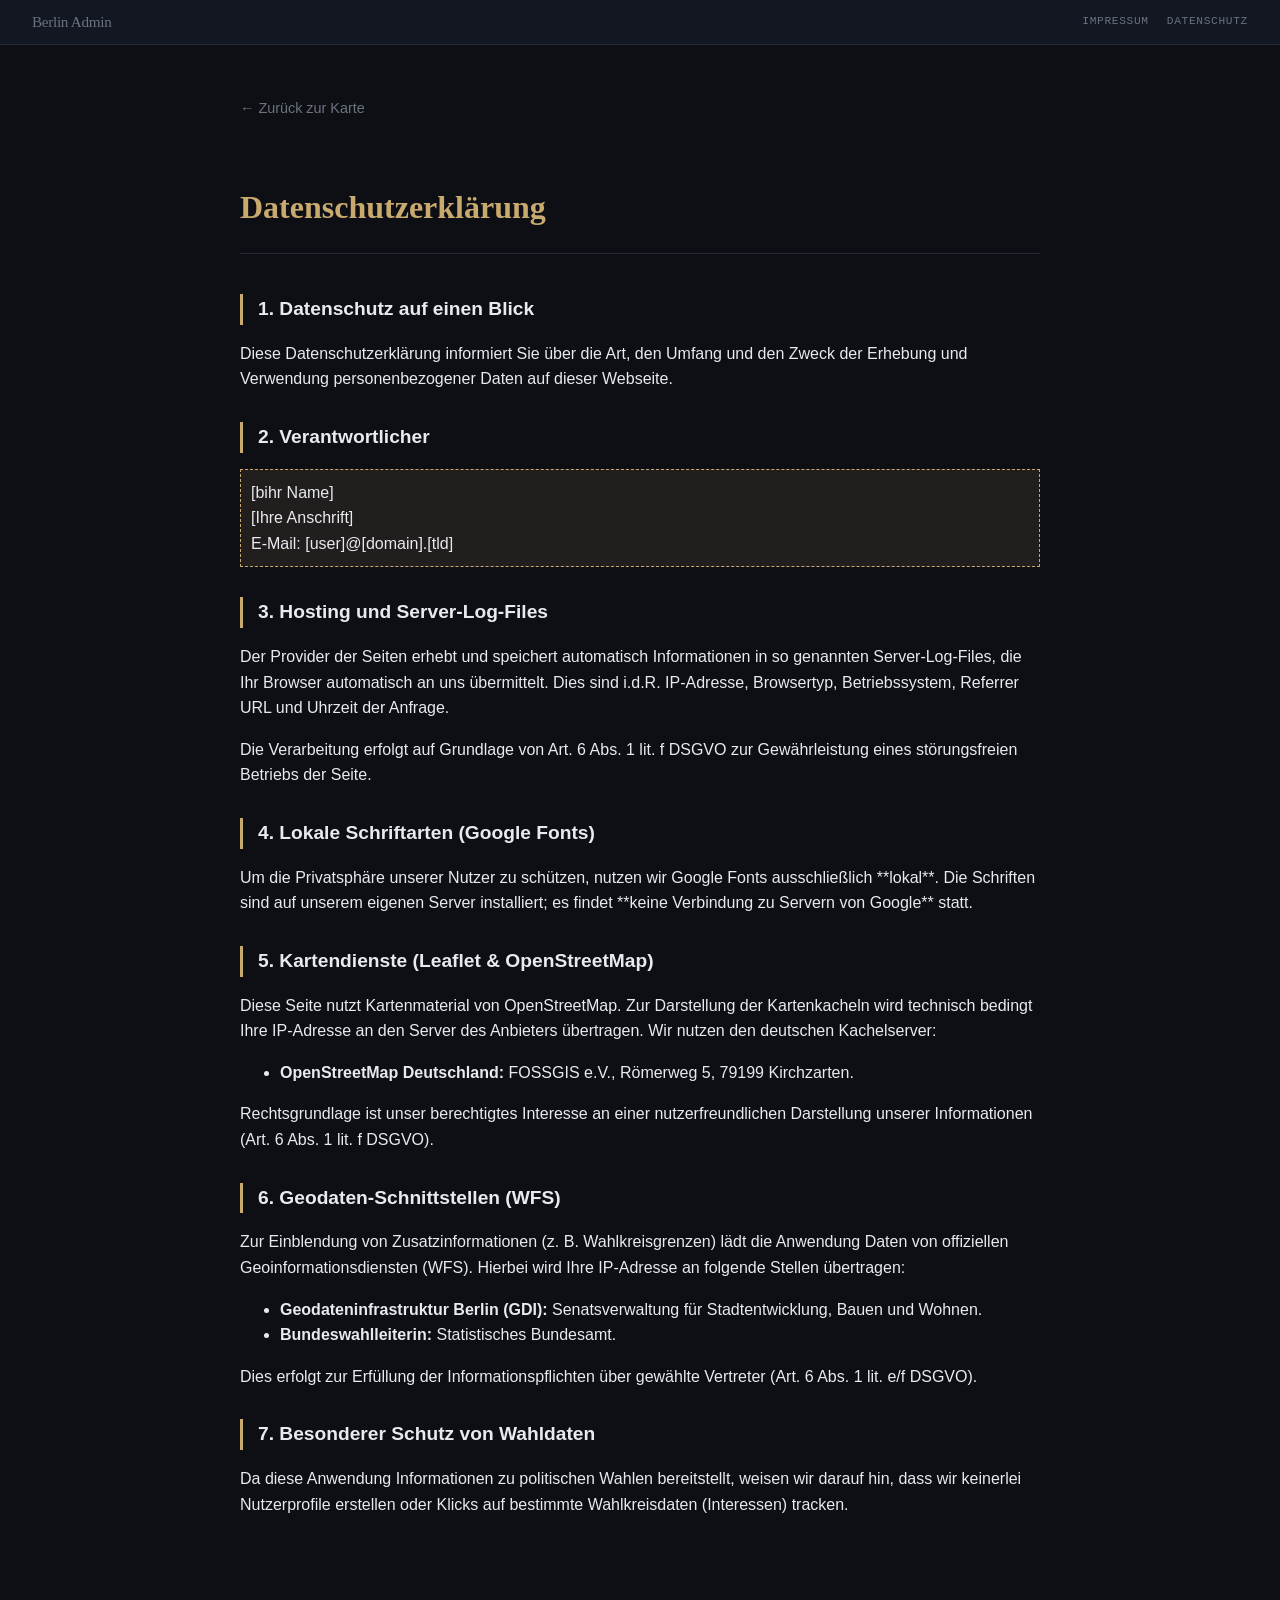
<file: datenschutz.html>
<!DOCTYPE html>
<html lang="de">

<head>
  <meta charset="UTF-8">
  <meta name="viewport" content="width=device-width, initial-scale=1.0">
  <title>Datenschutzerklärung – Berlin Admin</title>
  <style>
    :root {
      --bg: #0d0f14;
      --surface: #161a22;
      --border: #252b38;
      --text: #e8eaf0;
      --muted: #6b7280;
      --accent: #c8a96e;
    }

    body {
      margin: 0;
      background: var(--bg);
      color: var(--text);
      font-family: 'IBM Plex Sans', sans-serif;
      line-height: 1.6;
    }

    .legal-bar {
      display: flex;
      align-items: center;
      justify-content: space-between;
      gap: 16px;
      padding: 10px 32px;
      background: #121722;
      border-bottom: 1px solid var(--border);
      font-family: 'IBM Plex Mono', monospace;
      font-size: 0.7rem;
      letter-spacing: 0.06em;
      text-transform: uppercase;
    }

    .legal-title {
      font-family: 'Playfair Display', serif;
      color: var(--accent);
      font-size: 0.95rem;
      letter-spacing: -0.02em;
      text-transform: none;
      text-decoration: none;
    }

    .legal-links {
      display: flex;
      gap: 18px;
    }

    .legal-bar a {
      color: var(--muted);
      text-decoration: none;
      transition: color 0.15s ease;
    }

    .legal-bar a:hover {
      color: var(--accent);
    }

    .page {
      max-width: 800px;
      margin: 0 auto;
      padding: 50px 20px 70px;
    }

    h1 {
      font-family: 'Playfair Display', serif;
      color: var(--accent);
      border-bottom: 1px solid var(--border);
      padding-bottom: 20px;
      margin-bottom: 40px;
    }

    h2 {
      margin-top: 30px;
      font-size: 1.2rem;
      border-left: 3px solid var(--accent);
      padding-left: 15px;
    }

    .back-link {
      display: inline-block;
      margin-bottom: 40px;
      color: var(--muted);
      text-decoration: none;
      font-size: 0.9rem;
    }

    .back-link:hover {
      color: var(--accent);
    }

    .placeholder {
      background: rgba(200, 169, 110, 0.1);
      border: 1px dashed var(--accent);
      padding: 10px;
      margin: 10px 0;
    }

    .scr-prot {
      unicode-bidi: bidi-override;
      direction: rtl;
      display: inline-block;
    }
  </style>
</head>

<body>
  <div class="legal-bar">
    <a class="legal-title" href="index.html">Berlin Admin</a>
    <div class="legal-links">
      <a href="impressum.html">Impressum</a>
      <a href="datenschutz.html">Datenschutz</a>
    </div>
  </div>

  <div class="page">
    <a href="index.html" class="back-link">← Zurück zur Karte</a>
    <h1>Datenschutzerklärung</h1>

  <h2>1. Datenschutz auf einen Blick</h2>
  <p>Diese Datenschutzerklärung informiert Sie über die Art, den Umfang und den Zweck der Erhebung und Verwendung
    personenbezogener Daten auf dieser Webseite.</p>

  <h2>2. Verantwortlicher</h2>
  <div class="placeholder">
    <span class="scr-prot">[emaN rhib]</span><br>
    <span class="scr-prot">[tfirhcsnA erhI]</span><br>
    E-Mail: <span class="mail-prot" data-u="[user]" data-d="[domain]" data-t="[tld]"></span>
  </div>

  <h2>3. Hosting und Server-Log-Files</h2>
  <p>Der Provider der Seiten erhebt und speichert automatisch Informationen in so genannten Server-Log-Files, die Ihr
    Browser automatisch an uns übermittelt. Dies sind i.d.R. IP-Adresse, Browsertyp, Betriebssystem, Referrer URL und
    Uhrzeit der Anfrage.</p>
  <p>Die Verarbeitung erfolgt auf Grundlage von Art. 6 Abs. 1 lit. f DSGVO zur Gewährleistung eines störungsfreien
    Betriebs der Seite.</p>

  <h2>4. Lokale Schriftarten (Google Fonts)</h2>
  <p>Um die Privatsphäre unserer Nutzer zu schützen, nutzen wir Google Fonts ausschließlich **lokal**. Die Schriften
    sind auf unserem eigenen Server installiert; es findet **keine Verbindung zu Servern von Google** statt.</p>

  <h2>5. Kartendienste (Leaflet & OpenStreetMap)</h2>
  <p>Diese Seite nutzt Kartenmaterial von OpenStreetMap. Zur Darstellung der Kartenkacheln wird technisch bedingt Ihre
    IP-Adresse an den Server des Anbieters übertragen. Wir nutzen den deutschen Kachelserver:</p>
  <ul>
    <li><strong>OpenStreetMap Deutschland:</strong> FOSSGIS e.V., Römerweg 5, 79199 Kirchzarten.</li>
  </ul>
  <p>Rechtsgrundlage ist unser berechtigtes Interesse an einer nutzerfreundlichen Darstellung unserer Informationen
    (Art. 6 Abs. 1 lit. f DSGVO).</p>

  <h2>6. Geodaten-Schnittstellen (WFS)</h2>
  <p>Zur Einblendung von Zusatzinformationen (z. B. Wahlkreisgrenzen) lädt die Anwendung Daten von offiziellen
    Geoinformationsdiensten (WFS). Hierbei wird Ihre IP-Adresse an folgende Stellen übertragen:</p>
  <ul>
    <li><strong>Geodateninfrastruktur Berlin (GDI):</strong> Senatsverwaltung für Stadtentwicklung, Bauen und Wohnen.
    </li>
    <li><strong>Bundeswahlleiterin:</strong> Statistisches Bundesamt.</li>
  </ul>
  <p>Dies erfolgt zur Erfüllung der Informationspflichten über gewählte Vertreter (Art. 6 Abs. 1 lit. e/f DSGVO).</p>

  <h2>7. Besonderer Schutz von Wahldaten</h2>
  <p>Da diese Anwendung Informationen zu politischen Wahlen bereitstellt, weisen wir darauf hin, dass wir keinerlei
    Nutzerprofile erstellen oder Klicks auf bestimmte Wahlkreisdaten (Interessen) tracken.</p>

  <script>
    document.addEventListener("DOMContentLoaded", function () {
      // Reconstruct emails
      document.querySelectorAll(".mail-prot").forEach(el => {
        const u = el.getAttribute("data-u");
        const d = el.getAttribute("data-d");
        const t = el.getAttribute("data-t");
        if (u && d && t) {
          const email = u + "@" + d + "." + t;
          el.textContent = email;
          // Optional: make it clickable only on interaction
          el.style.cursor = "pointer";
          el.onclick = () => { window.location.href = "mailto:" + email; };
        } else {
          el.textContent = "[Bitte E-Mail in data-Attributen pflegen]";
        }
      });
    });
  </script>

  <style>
    /* Styling für die geschützten E-Mail-Links */
    .email-link {
      color: var(--accent2);
      text-decoration: underline;
      cursor: pointer;
      transition: opacity 0.15s;
    }

    .email-link:hover {
      opacity: 0.8;
    }
  </style>

  <script>
    // Globaler Schutz vor E-Mail-Scraping
    document.addEventListener('click', function (e) {
      const el = e.target.closest('.email-link');
      if (!el) return;

      const u = el.getAttribute('data-u');
      const d = el.getAttribute('data-d');
      const t = el.getAttribute('data-t') || 'de';

      if (u && d) {
        const email = u + '@' + d + '.' + t;
        window.location.href = 'mailto:' + email;
      }
    });
  </script>
  </div>
</body>

</html>
</file>
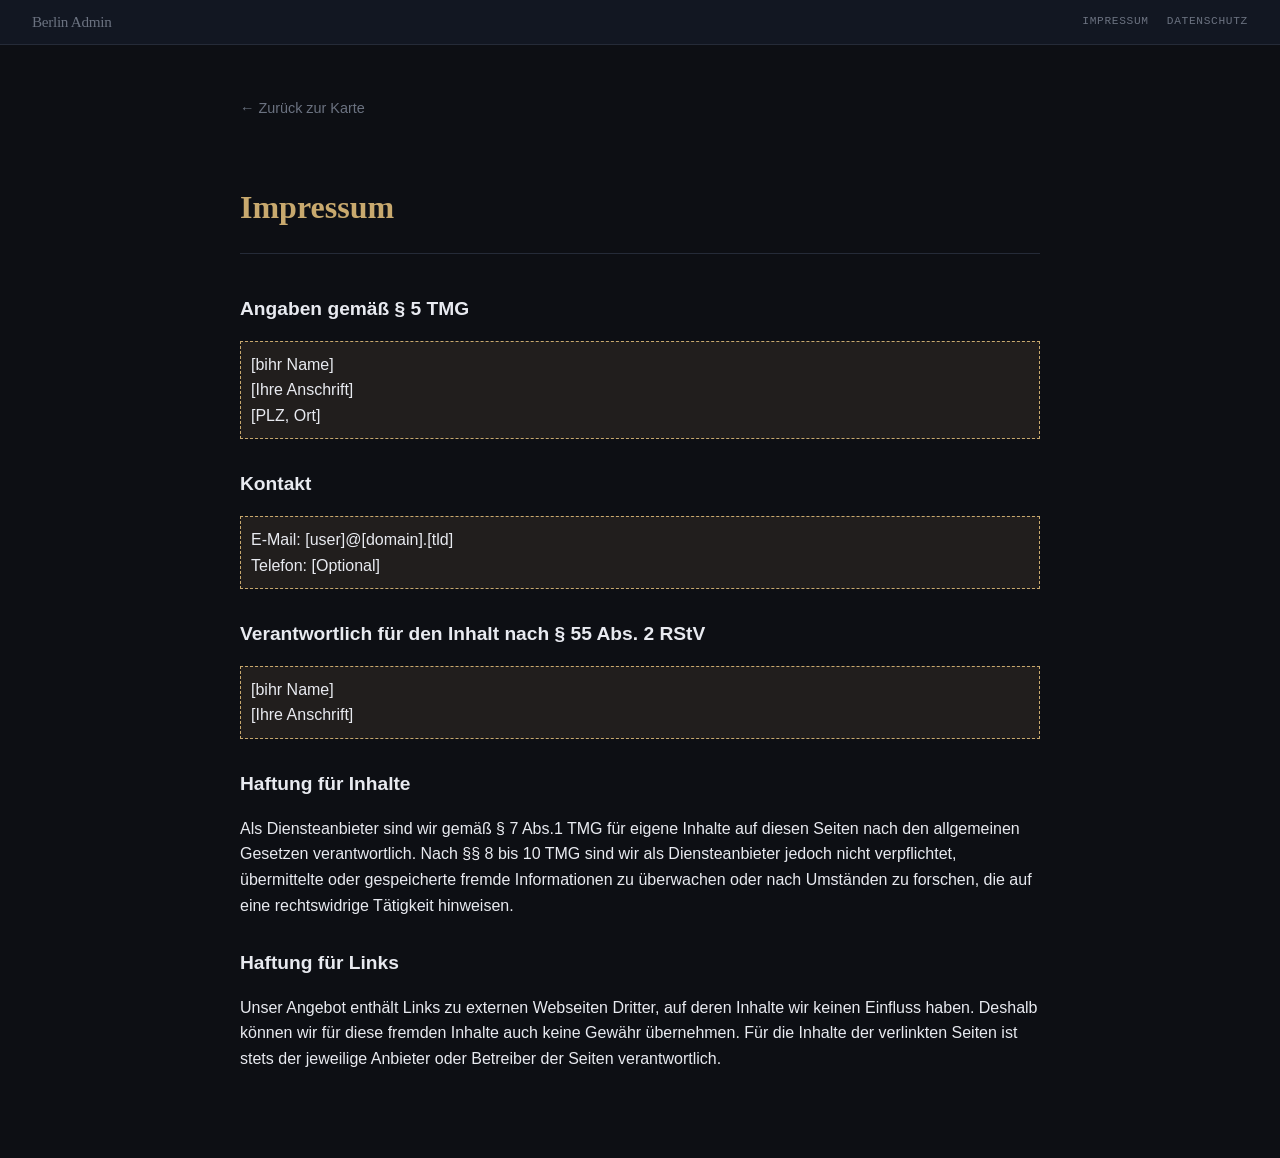
<file: impressum.html>
<!DOCTYPE html>
<html lang="de">

<head>
  <meta charset="UTF-8">
  <meta name="viewport" content="width=device-width, initial-scale=1.0">
  <title>Impressum – Berlin Admin</title>
  <style>
    :root {
      --bg: #0d0f14;
      --surface: #161a22;
      --border: #252b38;
      --text: #e8eaf0;
      --muted: #6b7280;
      --accent: #c8a96e;
    }

    body {
      margin: 0;
      background: var(--bg);
      color: var(--text);
      font-family: 'IBM Plex Sans', sans-serif;
      line-height: 1.6;
    }

    .legal-bar {
      display: flex;
      align-items: center;
      justify-content: space-between;
      gap: 16px;
      padding: 10px 32px;
      background: #121722;
      border-bottom: 1px solid var(--border);
      font-family: 'IBM Plex Mono', monospace;
      font-size: 0.7rem;
      letter-spacing: 0.06em;
      text-transform: uppercase;
    }

    .legal-title {
      font-family: 'Playfair Display', serif;
      color: var(--accent);
      font-size: 0.95rem;
      letter-spacing: -0.02em;
      text-transform: none;
      text-decoration: none;
    }

    .legal-links {
      display: flex;
      gap: 18px;
    }

    .legal-bar a {
      color: var(--muted);
      text-decoration: none;
      transition: color 0.15s ease;
    }

    .legal-bar a:hover {
      color: var(--accent);
    }

    .page {
      max-width: 800px;
      margin: 0 auto;
      padding: 50px 20px 70px;
    }

    h1 {
      font-family: 'Playfair Display', serif;
      color: var(--accent);
      border-bottom: 1px solid var(--border);
      padding-bottom: 20px;
      margin-bottom: 40px;
    }

    h2 {
      margin-top: 30px;
      font-size: 1.2rem;
    }

    .back-link {
      display: inline-block;
      margin-bottom: 40px;
      color: var(--muted);
      text-decoration: none;
      font-size: 0.9rem;
    }

    .back-link:hover {
      color: var(--accent);
    }

    .placeholder {
      background: rgba(200, 169, 110, 0.1);
      border: 1px dashed var(--accent);
      padding: 10px;
      margin: 10px 0;
    }

    .scr-prot {
      unicode-bidi: bidi-override;
      direction: rtl;
      display: inline-block;
    }
  </style>
</head>

<body>
  <div class="legal-bar">
    <a class="legal-title" href="index.html">Berlin Admin</a>
    <div class="legal-links">
      <a href="impressum.html">Impressum</a>
      <a href="datenschutz.html">Datenschutz</a>
    </div>
  </div>

  <div class="page">
    <a href="index.html" class="back-link">← Zurück zur Karte</a>
    <h1>Impressum</h1>

  <h2>Angaben gemäß § 5 TMG</h2>
  <div class="placeholder">
    <span class="scr-prot">[emaN rhib]</span><br>
    <span class="scr-prot">[tfirhcsnA erhI]</span><br>
    <span class="scr-prot">[trO ,ZLP]</span>
  </div>

  <h2>Kontakt</h2>
  <div class="placeholder">
    E-Mail: <span class="mail-prot" data-u="[user]" data-d="[domain]" data-t="[tld]"></span><br>
    Telefon: <span class="scr-prot">[lanoitpO]</span>
  </div>

  <h2>Verantwortlich für den Inhalt nach § 55 Abs. 2 RStV</h2>
  <div class="placeholder">
    <span class="scr-prot">[emaN rhib]</span><br>
    <span class="scr-prot">[tfirhcsnA erhI]</span>
  </div>

  <h2>Haftung für Inhalte</h2>
  <p>Als Diensteanbieter sind wir gemäß § 7 Abs.1 TMG für eigene Inhalte auf diesen Seiten nach den allgemeinen Gesetzen
    verantwortlich. Nach §§ 8 bis 10 TMG sind wir als Diensteanbieter jedoch nicht verpflichtet, übermittelte oder
    gespeicherte fremde Informationen zu überwachen oder nach Umständen zu forschen, die auf eine rechtswidrige
    Tätigkeit hinweisen.</p>

  <h2>Haftung für Links</h2>
  <p>Unser Angebot enthält Links zu externen Webseiten Dritter, auf deren Inhalte wir keinen Einfluss haben. Deshalb
    können wir für diese fremden Inhalte auch keine Gewähr übernehmen. Für die Inhalte der verlinkten Seiten ist stets
    der jeweilige Anbieter oder Betreiber der Seiten verantwortlich.</p>
  <script>
    document.addEventListener("DOMContentLoaded", function () {
      // Reconstruct emails
      document.querySelectorAll(".mail-prot").forEach(el => {
        const u = el.getAttribute("data-u");
        const d = el.getAttribute("data-d");
        const t = el.getAttribute("data-t");
        if (u && d && t) {
          const email = u + "@" + d + "." + t;
          el.textContent = email;
          // Optional: make it clickable only on interaction
          el.style.cursor = "pointer";
          el.onclick = () => { window.location.href = "mailto:" + email; };
        } else {
          el.textContent = "[Bitte E-Mail in data-Attributen pflegen]";
        }
      });
    });
  </script>

  <style>
    /* Styling für die geschützten E-Mail-Links */
    .email-link {
      color: var(--accent2);
      text-decoration: underline;
      cursor: pointer;
      transition: opacity 0.15s;
    }

    .email-link:hover {
      opacity: 0.8;
    }
  </style>

  <script>
    // Globaler Schutz vor E-Mail-Scraping
    document.addEventListener('click', function (e) {
      const el = e.target.closest('.email-link');
      if (!el) return;

      const u = el.getAttribute('data-u');
      const d = el.getAttribute('data-d');
      const t = el.getAttribute('data-t') || 'de';

      if (u && d) {
        const email = u + '@' + d + '.' + t;
        window.location.href = 'mailto:' + email;
      }
    });
  </script>
  </div>
</body>

</html>
</file>
